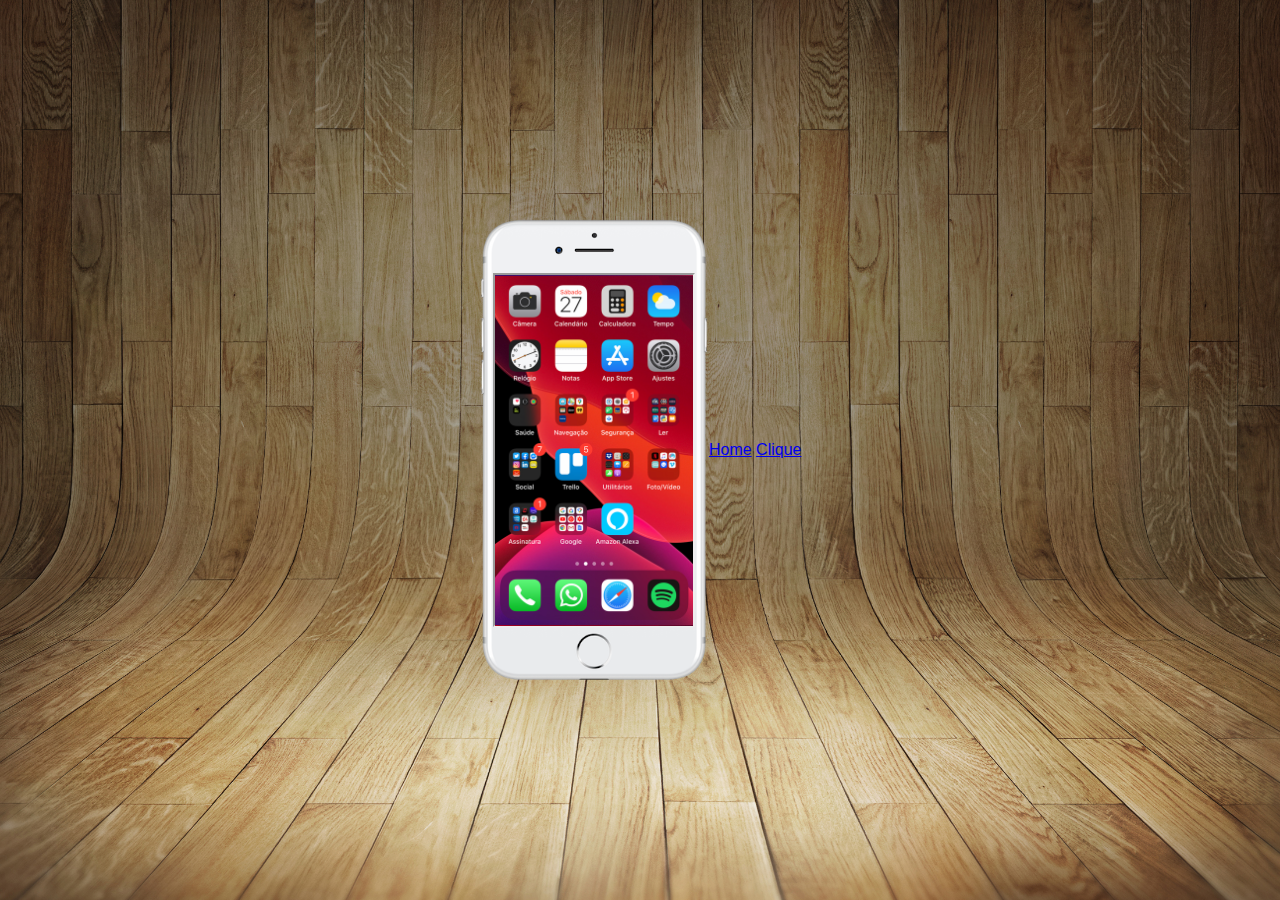
<file: index.html>
<!DOCTYPE html>
<html lang="pt-br">
<head>
    <meta charset="UTF-8">
    <meta name="viewport" content="width=device-width, initial-scale=1.0">
    <title>Projeto Redes Sociais</title>
    <link rel="shortcut icon" href="favicon.ico" type="image/x-icon">
    <link rel="stylesheet" href="estilos/style.css">
</head>
<body>
    <main>
        <section id="telefone">
            <iframe name="tela" src="home.html" id="tela"></iframe>
        </section>
        <section id="redes-sociais">
            <a href="home.html" target="tela">Home</a>
            <a href="https://www.cursoemvideo.com/cursos/" target="tela">Clique</a>
            <a href=""></a>
            <a href=""></a>
            <a href=""></a>
        </section>
    </main>
</body>
</html>
</file>
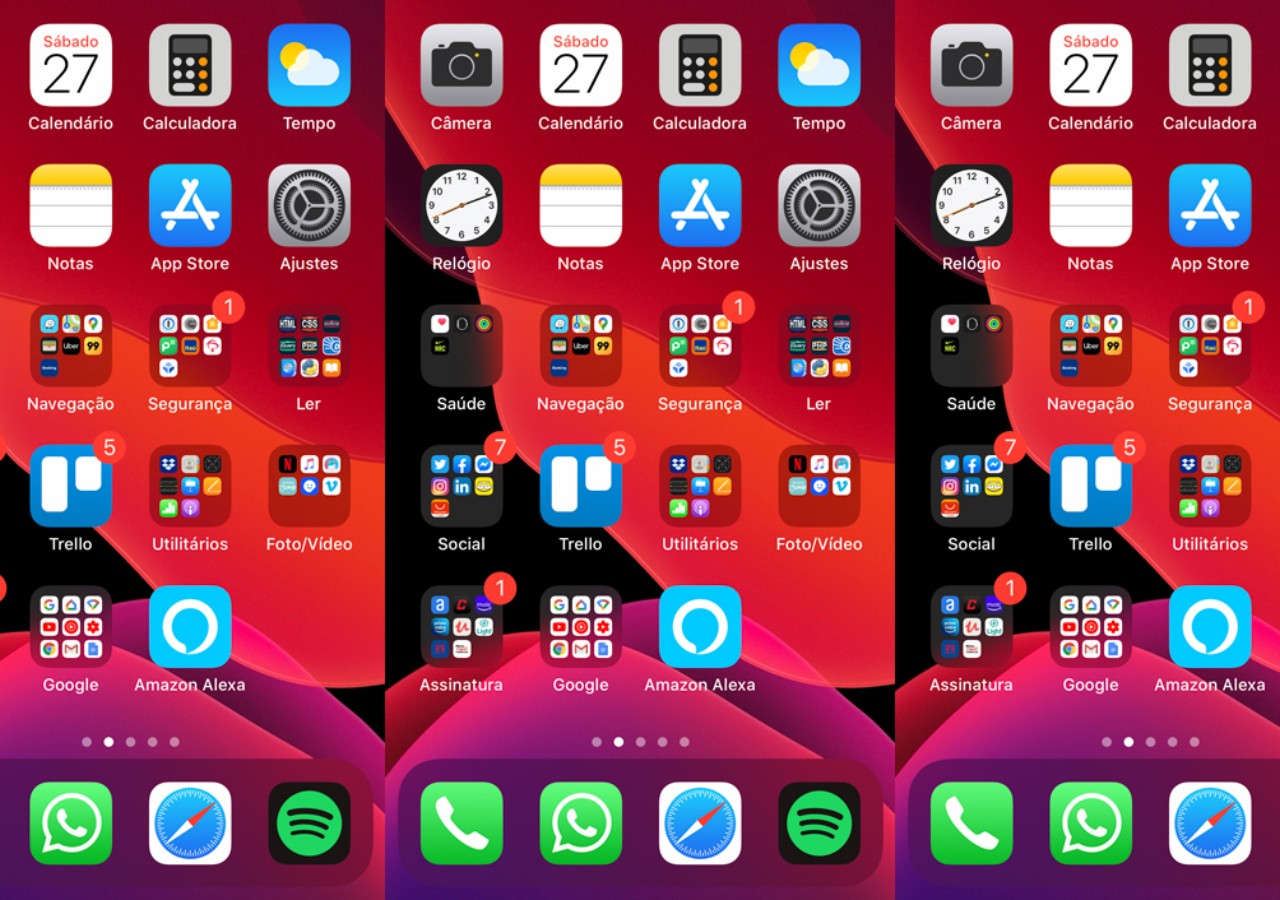
<file: home.html>
<!DOCTYPE html>
<html lang="pt-br">
<head>
    <meta charset="UTF-8">
    <meta name="viewport" content="width=device-width, initial-scale=1.0">
    <title>Home</title>
    
</head>
<body>
    <style>
        * {
            margin: 0;
            padding: 0;
        }
        body {
            width: 100vw;
            height: 100vh;
            background: black url(imagens/tela-home.jpg) center center /contain ;
        }
    </style>
</body>
</html>
</file>
<file: estilos/style.css>
@charset "UTF-8";

* {
    margin: 0;
    padding: 0;
    font-family: Arial, Helvetica, sans-serif;
}

html, body {
    height: 100vh;
    width: 100vw;
    background: url(../imagens/fundo-madeira.jpg) center center / cover no-repeat fixed;
}

main {
    display: flex;
    align-items: center;
    justify-content: center;
    height: 100vh;
}

main > section#telefone {
    display: flex;
    align-items: center;
    justify-content: center;
    min-width: 230px;
    width: 18vw;
    height: 100vh;
    background: url(../imagens/frame-iphone.png) center center / contain no-repeat;
}

main > section#telefone > iframe {
    width: 15.5vw;
    height: 27.4vw;
    min-width: 196px;
    min-height: 346px;
}
</file>
